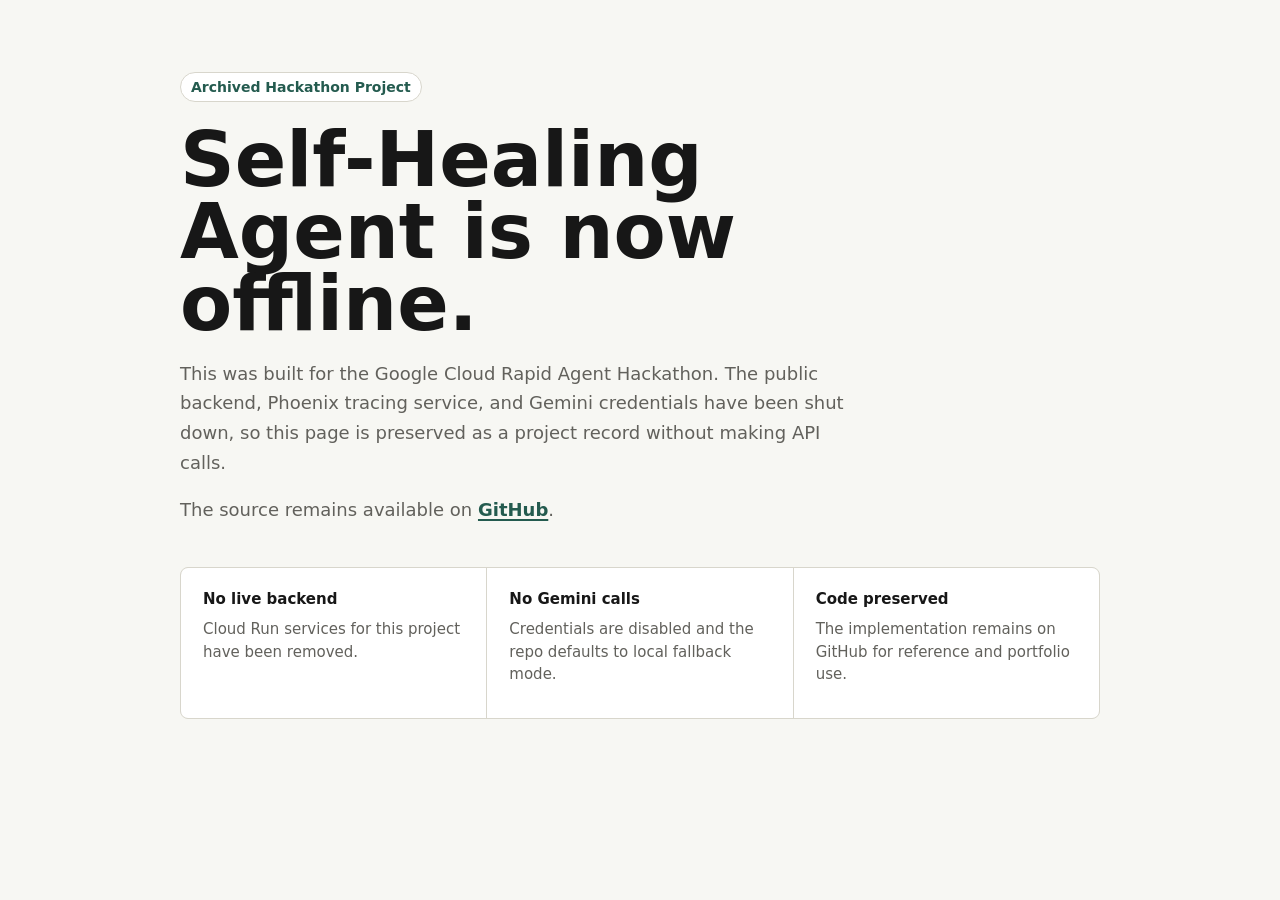
<file: index.html>
<!doctype html>
<html lang="en">
<head>
  <meta charset="utf-8">
  <meta name="viewport" content="width=device-width, initial-scale=1">
  <meta name="robots" content="noindex">
  <title>Self-Healing Agent - Archived</title>
  <style>
    :root {
      color-scheme: light dark;
      --bg: #f7f7f3;
      --ink: #171717;
      --muted: #62615c;
      --line: #d8d6cc;
      --accent: #245b4f;
      --panel: #ffffff;
    }

    * {
      box-sizing: border-box;
    }

    body {
      margin: 0;
      min-height: 100vh;
      font-family: Inter, ui-sans-serif, system-ui, -apple-system, BlinkMacSystemFont, "Segoe UI", sans-serif;
      background: var(--bg);
      color: var(--ink);
    }

    main {
      width: min(920px, calc(100% - 32px));
      margin: 0 auto;
      padding: 72px 0 56px;
    }

    .status {
      display: inline-flex;
      align-items: center;
      gap: 8px;
      padding: 6px 10px;
      border: 1px solid var(--line);
      border-radius: 999px;
      color: var(--accent);
      background: var(--panel);
      font-size: 14px;
      font-weight: 700;
    }

    h1 {
      max-width: 760px;
      margin: 22px 0 18px;
      font-size: clamp(40px, 8vw, 76px);
      line-height: 0.95;
      letter-spacing: 0;
    }

    p {
      max-width: 680px;
      color: var(--muted);
      font-size: 18px;
      line-height: 1.65;
    }

    .panel {
      display: grid;
      grid-template-columns: repeat(3, minmax(0, 1fr));
      gap: 1px;
      margin-top: 42px;
      overflow: hidden;
      border: 1px solid var(--line);
      border-radius: 8px;
      background: var(--line);
    }

    .item {
      min-height: 150px;
      padding: 22px;
      background: var(--panel);
    }

    .item strong {
      display: block;
      margin-bottom: 10px;
      color: var(--ink);
      font-size: 15px;
    }

    .item span {
      color: var(--muted);
      font-size: 15px;
      line-height: 1.5;
    }

    a {
      color: var(--accent);
      font-weight: 700;
      text-decoration-thickness: 2px;
      text-underline-offset: 3px;
    }

    @media (max-width: 720px) {
      main {
        padding-top: 44px;
      }

      .panel {
        grid-template-columns: 1fr;
      }
    }

    @media (prefers-color-scheme: dark) {
      :root {
        --bg: #11120f;
        --ink: #f4f1e8;
        --muted: #b9b2a4;
        --line: #33352f;
        --accent: #8bd6c0;
        --panel: #191b17;
      }
    }
  </style>
</head>
<body>
  <main>
    <div class="status">Archived Hackathon Project</div>
    <h1>Self-Healing Agent is now offline.</h1>
    <p>
      This was built for the Google Cloud Rapid Agent Hackathon. The public backend,
      Phoenix tracing service, and Gemini credentials have been shut down, so this
      page is preserved as a project record without making API calls.
    </p>
    <p>
      The source remains available on
      <a href="https://github.com/salkhan-ops/self-healing-agent">GitHub</a>.
    </p>

    <section class="panel" aria-label="Shutdown summary">
      <div class="item">
        <strong>No live backend</strong>
        <span>Cloud Run services for this project have been removed.</span>
      </div>
      <div class="item">
        <strong>No Gemini calls</strong>
        <span>Credentials are disabled and the repo defaults to local fallback mode.</span>
      </div>
      <div class="item">
        <strong>Code preserved</strong>
        <span>The implementation remains on GitHub for reference and portfolio use.</span>
      </div>
    </section>
  </main>

  <script>
    if ("serviceWorker" in navigator) {
      navigator.serviceWorker.getRegistrations()
        .then((registrations) => registrations.forEach((registration) => registration.unregister()));
    }

    if ("caches" in window) {
      caches.keys().then((keys) => keys.forEach((key) => caches.delete(key)));
    }
  </script>
</body>
</html>
</file>
